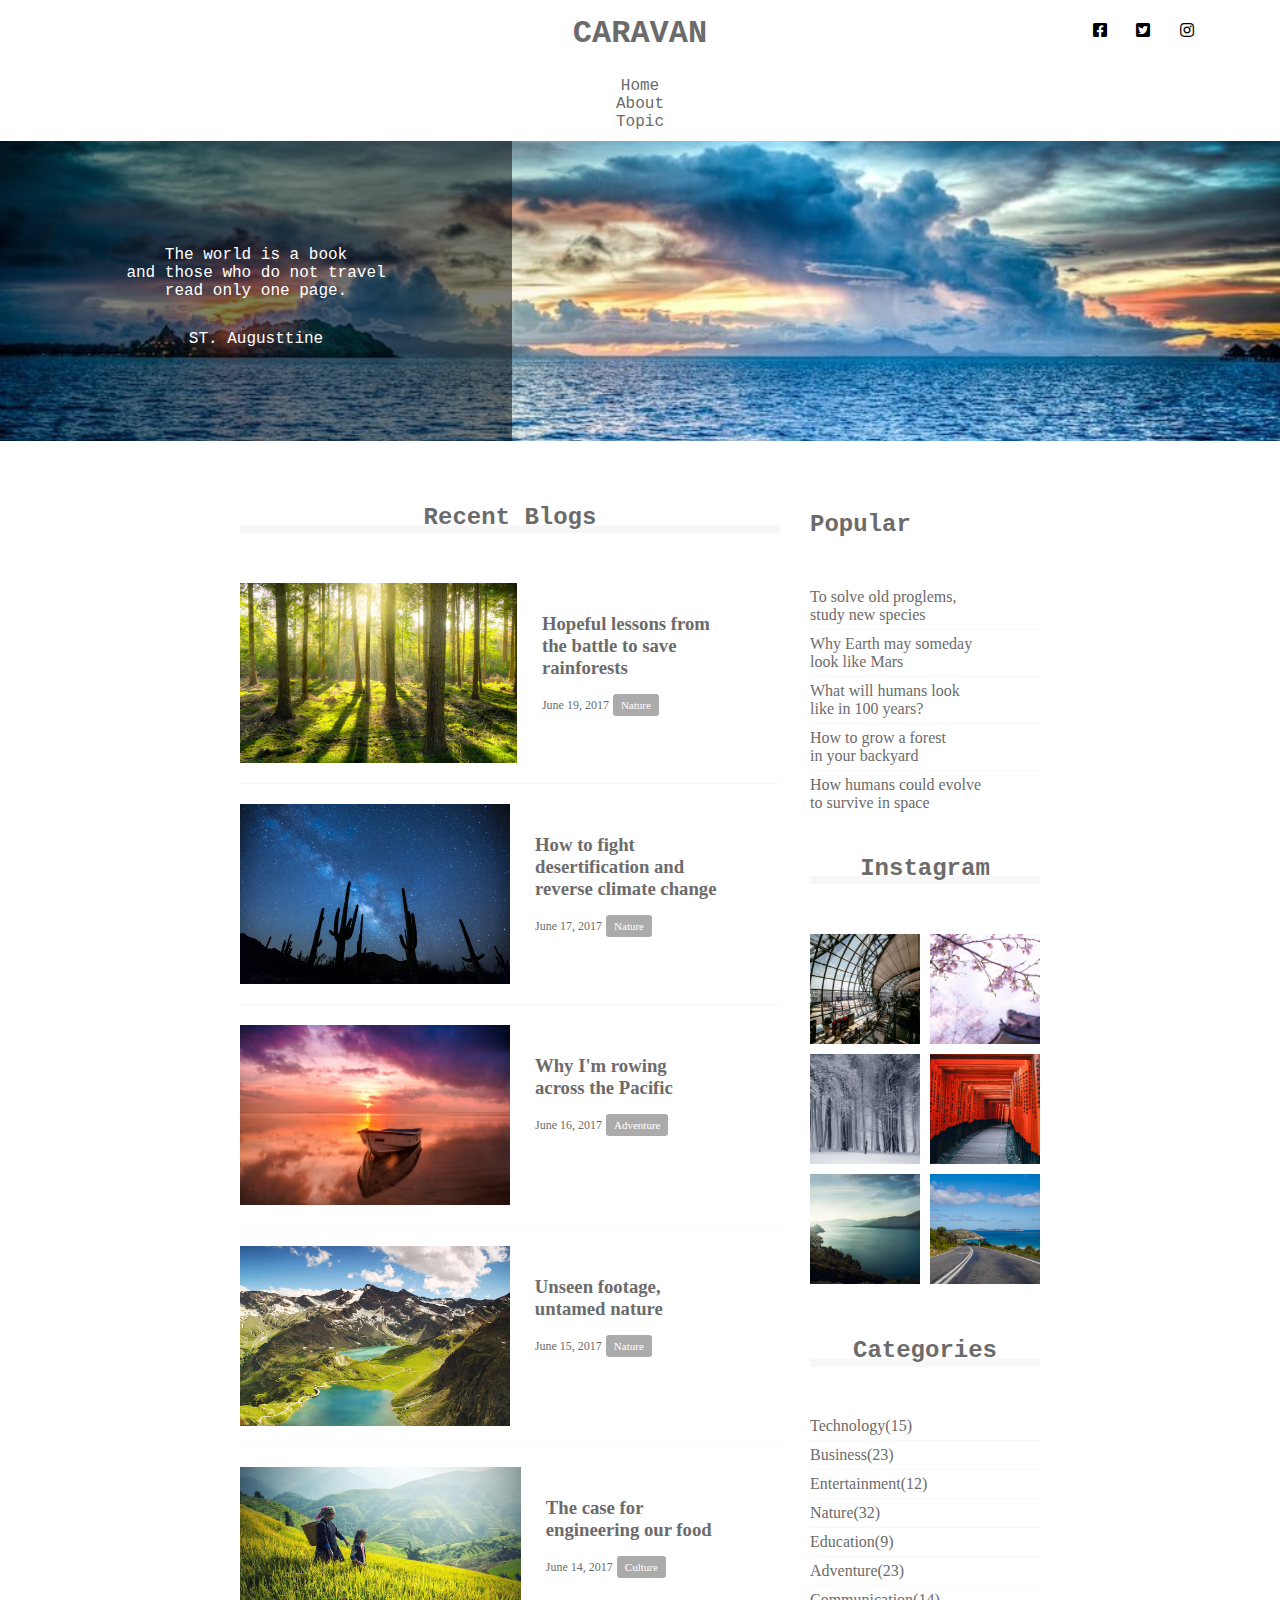
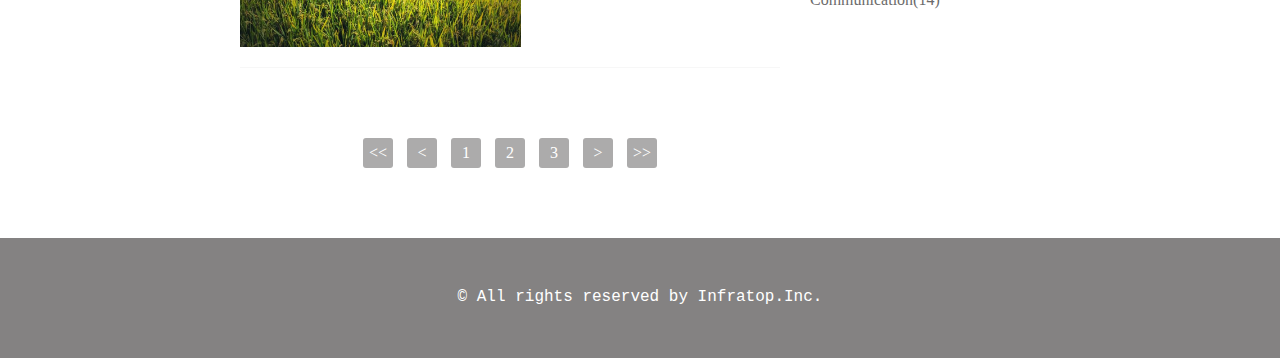
<file: caravan/index.html>
<!DOCTYPE html>
<html>
<head>
  <meta charset="UTF-8">
  <meta name="viewport" content="width=device-width,initial-scale=1.0">
  <link rel="stylesheet" href="https://use.fontawesome.com/releases/v5.0.13/css/all.css" >
<link rel="stylesheet" href="style.css">
  <!-- CSSファイルの読み込み -->
  <link rel="stylesheet" href="style.css">
  <title>CARAVAN</title>

</head>
<body>
	<!-- header-->
	<header>
	  <h1 class="headline">
	  	<a href="index.html">CARAVAN</a>
	  </h1>
	  <div class="social"></div>
	   <div class="social">
   		 <i class="fab fa-facebook-square"></i>
 	     <i class="fab fa-twitter-square"></i>
  	     <i class="fab fa-instagram"></i>
  </div>
	</header>
	<nav>
	  <ul class="nav-list">
	    <li calsss="nav-list-item">
	    	<a href="index.html">Home</a>
	    </li>
	    <li calss="nav-list-item">About</li>
	    <li calss="nav-list-item">Topic</li>
	  </ul>
	</nav>
	<!-- main-visual用のdiv -->
	<div class="main-visual">
	  <div class="main-visual-content">
	  	<!-- pタグ（と文字）を追加 -->
	  	<p class="main-visual-text">
	  		The world is a book<br>
       		and those who do not travel<br>
        	read only one page.
        </p>
        <p class="main-visual-name">
        	ST. Augusttine
        </p>
      </div>
	</div>
	<!-- main -->
	<main class="clearfix">
	  <section class="blog">
	  	<h2 class="blog-headline"> Recent Blogs</h2>
	  	<div class="blog-box">
	  	 <div class="blog-item clearfix">
	  	   <img class="blog-image" src="img/forest.jpg">
	  	   <section class="blog-text">
	  	   	<h3 class="blog-text-headline">
	  	   		<a href="single.html">
	              Hopeful lessons from<br>
    	          the battle to save<br>
        	      rainforests
        	    </a>
        	</h3>
			<p class="blog-date">June 19, 2017</p>
        	<span class="category">Nature</span>
           </section>
         </div>
		 <div class="blog-item clearfix">
	  	   <img class="blog-image" src="img/desert.jpg">
	  	   <section class="blog-text">
	  	   	<h3 class="blog-text-headline">
	  	   		<a href="single.html">
                How to fight<br>
                desertification and<br>
                reverse climate change
        	    </a>
        	</h3>
			<p class="blog-date">June 17, 2017</p>
        	<span class="category">Nature</span>
           </section>
         </div>
	  	 <div class="blog-item clearfix">
	  	   <img class="blog-image" src="img/sunset.jpg">
	  	   <section class="blog-text">
	  	   	<h3 class="blog-text-headline">
	  	   		<a href="single.html">
               Why I'm rowing<br>
               across the Pacific
        	    </a>
        	</h3>
			<p class="blog-date">June 16, 2017</p>
        	<span class="category">Adventure</span>
           </section>
         </div>
	  	 <div class="blog-item clearfix">
	  	   <img class="blog-image" src="img/italy.jpg">
	  	   <section class="blog-text">
	  	   	<h3 class="blog-text-headline">
	  	   		<a href="single.html">
               Unseen footage,<br>
               untamed nature
        	    </a>
        	</h3>
			<p class="blog-date">June 15, 2017</p>
        	<span class="category">Nature</span>
           </section>
         </div>
	  	 <div class="blog-item clearfix">
	  	   <img class="blog-image" src="img/asia.jpg">
	  	   <section class="blog-text">
	  	   	<h3 class="blog-text-headline">
	  	   		<a href="single.html">
                The case for<br>
                engineering our food
        	    </a>
        	</h3>
			<p class="blog-date">June 14, 2017</p>
        	<span class="category">Culture</span>
           </section>
         </div>
        </div>
      <div class="pagination">
      	<p><<</p>
      	<p><</p>
      	<p>1</p>
      	<p>2</p>
      	<p>3</p>
      	<p>></p>
      	<p>>></p>
      </div>
     </section>

	  <div class="sidebar">
	    <section class="popular">
	      <h2 class="sidebar-head-line">Popular</h2>
	      <div class="sidebar-contents">
	      	<p class="popular-text">To solve old proglems,<br>study new species</p>
	      	<p class="popular-text">Why Earth may someday<br>look like Mars</p>
	      	<p class="popular-text">What will humans look<br>like in 100 years?</p>
	      	<p class="popular-text">How to grow a forest<br>in your backyard</p>
	        <p class="popular-text">How humans could evolve<br>to survive in space</p>
	    </div>
	  </section>
	    <section class="instagram">
	    	<h2 class="instagram-headline">Instagram</h2>
	    	<div class="sidebar-contents clearfix">
	    		<div class="instagram-box"></div>
	    		<div class="instagram-box"></div>
	    		<div class="instagram-box"></div>
	    		<div class="instagram-box"></div>
	    		<div class="instagram-box"></div>
	    		<div class="instagram-box"></div>
	    	</div>
	    </section>
	    <section class="categories">
	    	<h2 class="categories-headline">Categories</h2>
	    	<div class="sidebar-contents">
	    		<p class="categories-text">Technology(15)</p>
	    		<p class="categories-text">Business(23)</p>
	    		<p class="categories-text">Entertainment(12)</p>
	    		<p class="categories-text">Nature(32)</p>
	    		<p class="categories-text">Education(9)</p>
	    		<p class="categories-text">Adventure(23)</p>
	    		<p class="categories-text">Communication(14)</p>
	    	</div>
	    </section>
	   </div>
  	</main>
  	<!-- footer -->
  	<footer>
  	  <p class="footer-text">© All rights reserved by Infratop.Inc.</p>
  	</footer>
</body>
</html>
</file>
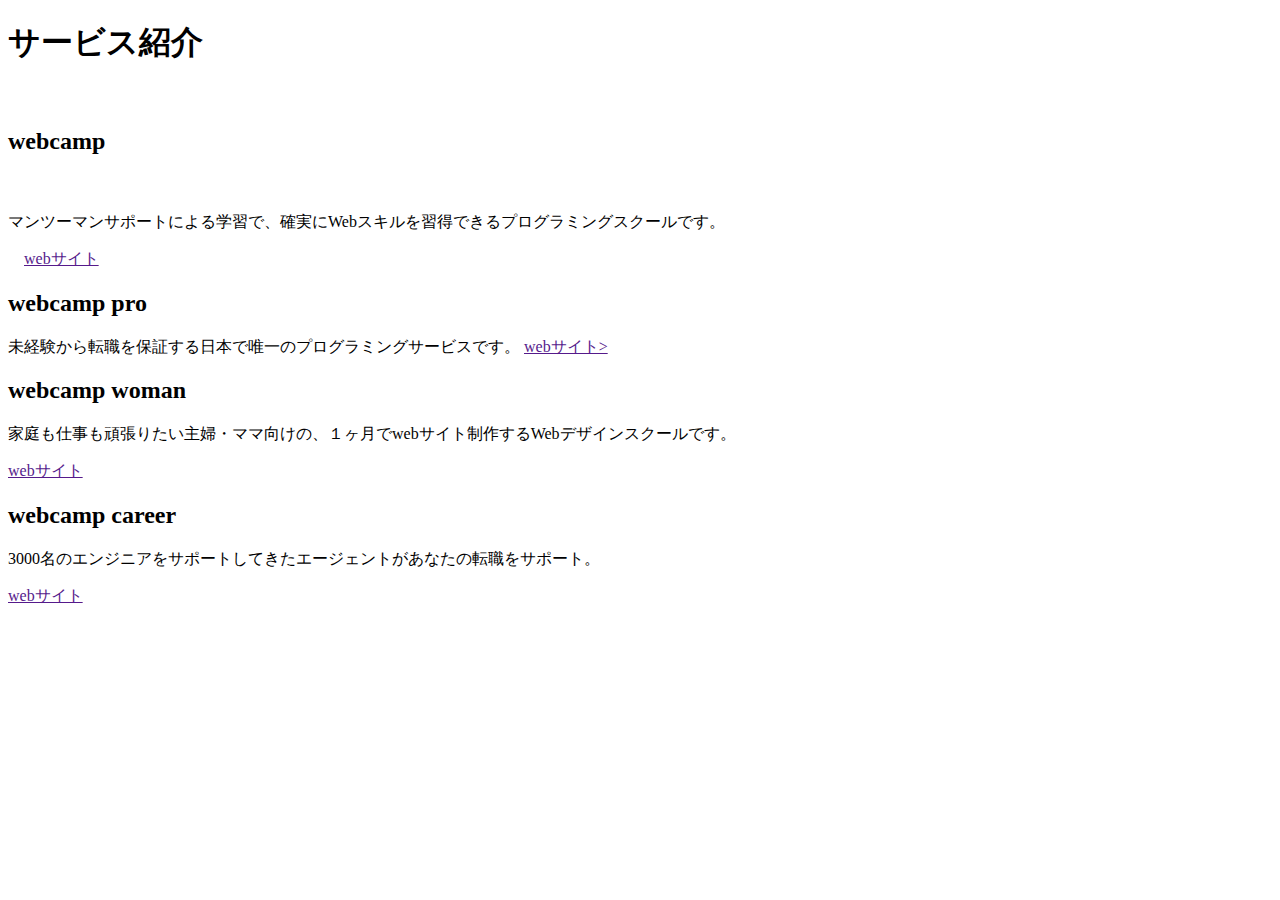
<file: caravan/2html.html>
<!DOCTYPE HTML>
<html>
 <head>
 	<meta charset="UTF-8">
 	<link rel="stylesheet" href="2css.css">
</head>
<body>
	
	<h1>サービス紹介</h1>

	　<h2>webcamp</h2>
	　<p>マンツーマンサポートによる学習で、確実にWebスキルを習得できるプログラミングスクールです。</p>
	　<a href="">webサイト</a>

	  <h2>webcamp pro</h2>
	  <p>未経験から転職を保証する日本で唯一のプログラミングサービスです。
	  <a href="">webサイト></a>

	  <h2>webcamp woman</h2>
	  <p>家庭も仕事も頑張りたい主婦・ママ向けの、１ヶ月でwebサイト制作するWebデザインスクールです。</p>
	  <a href="">webサイト</a>

	  <h2>webcamp career</h2>
	  <p>3000名のエンジニアをサポートしてきたエージェントがあなたの転職をサポート。</p>
	  <a href="">webサイト</a>
</body>
</html>
</file>
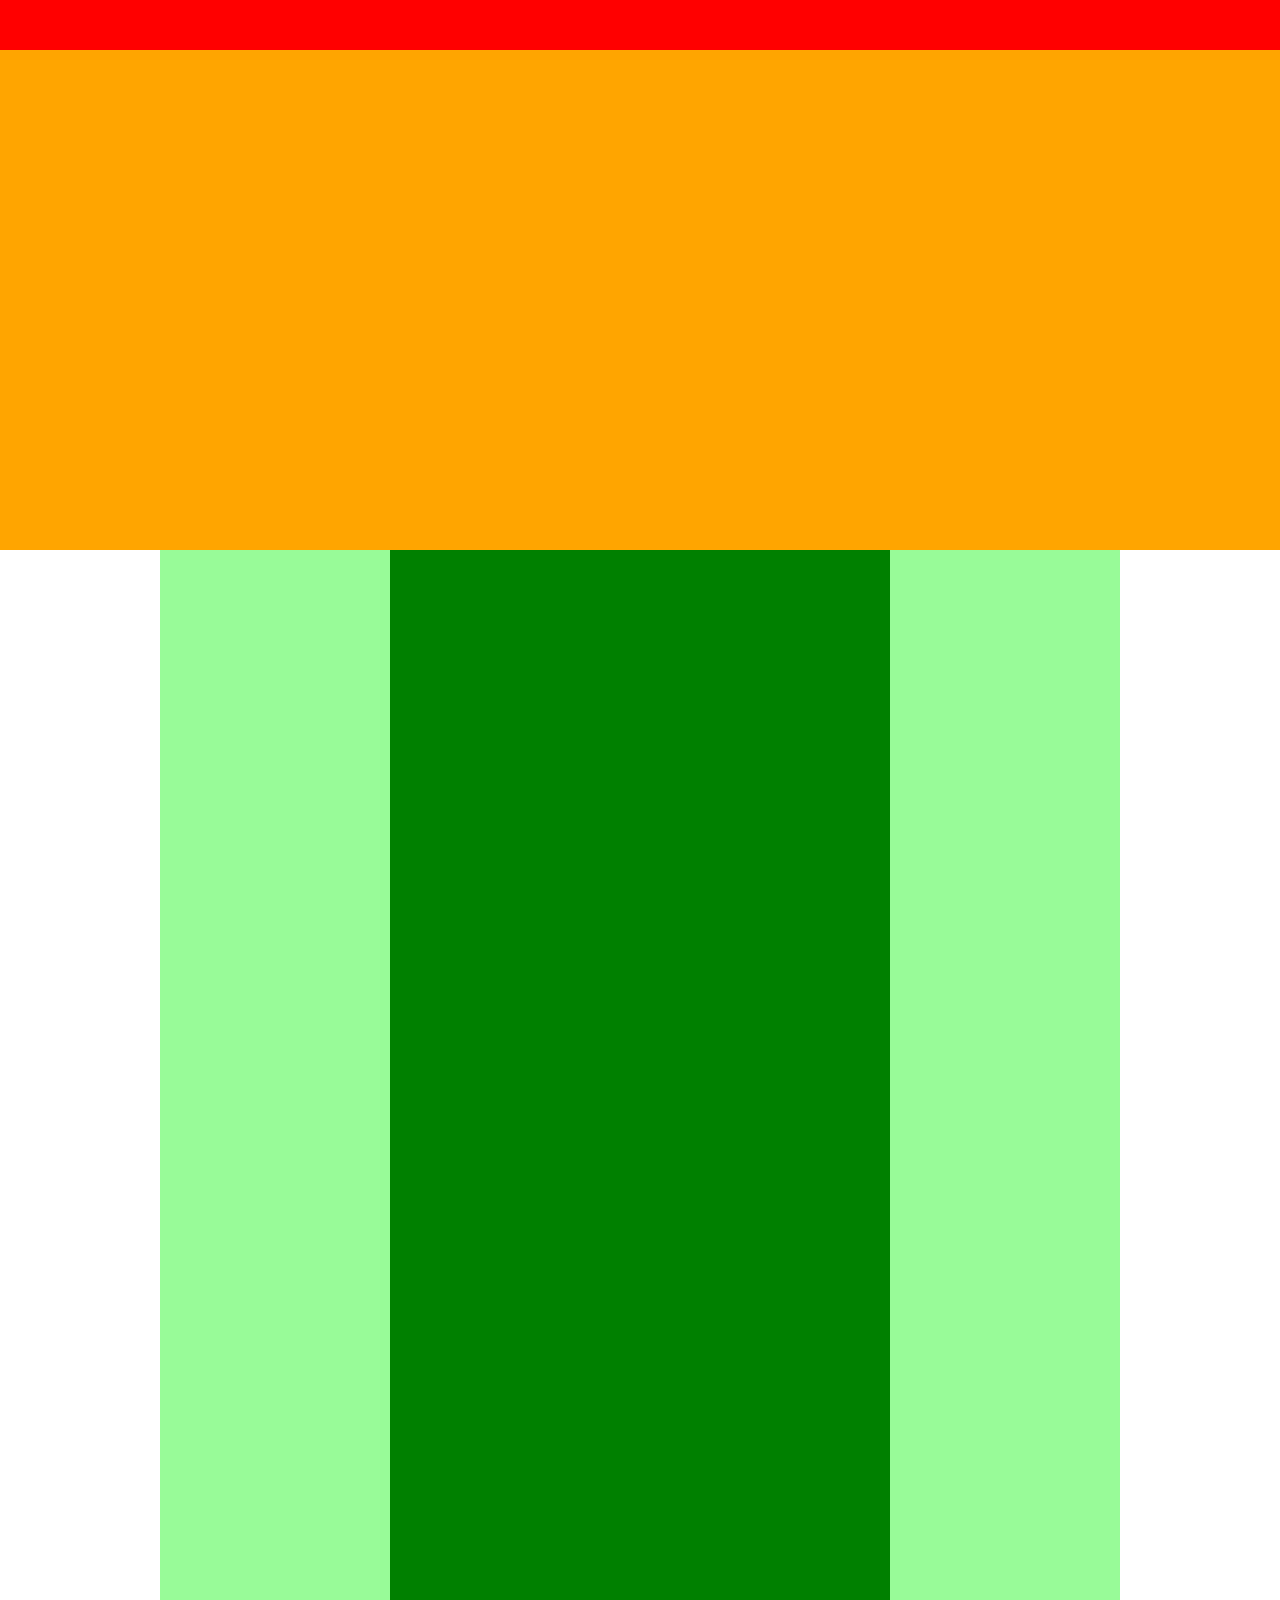
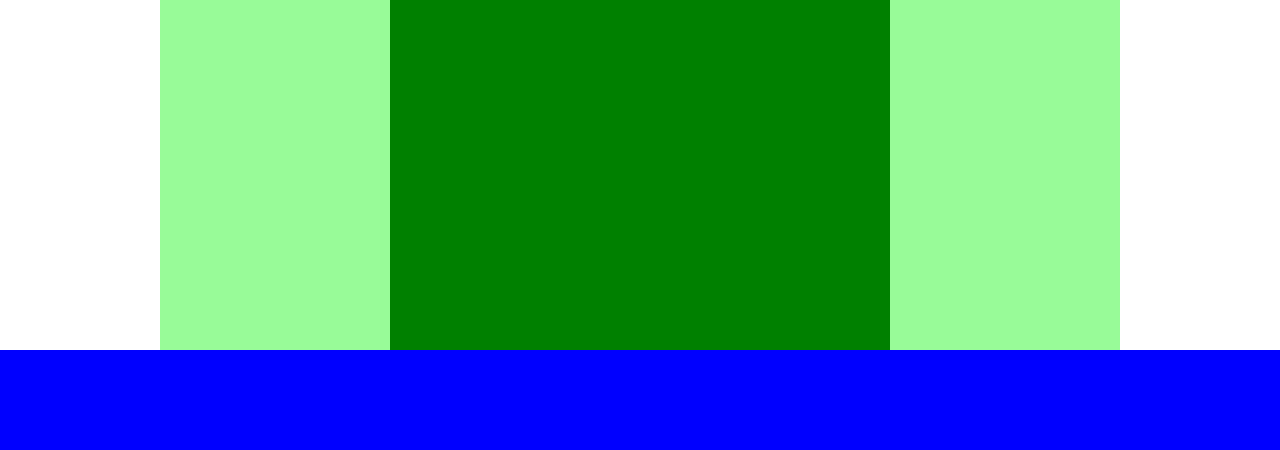
<file: caravan/html3kadai.html>
<!DOCTYPE HTML>
<html lang="ja">
<html>
<head>
	<meta carset="UTF-8" />
	<link rel="stylesheet" href="html3kadai.css">
</head>

 <body>
	<div class="header"></div>

	<div class="main-visual"></div>

	<div class="main">
		<div class="main2"></div>
	</div>
    <div class="footer"></div>

 </body>
</html>
</file>
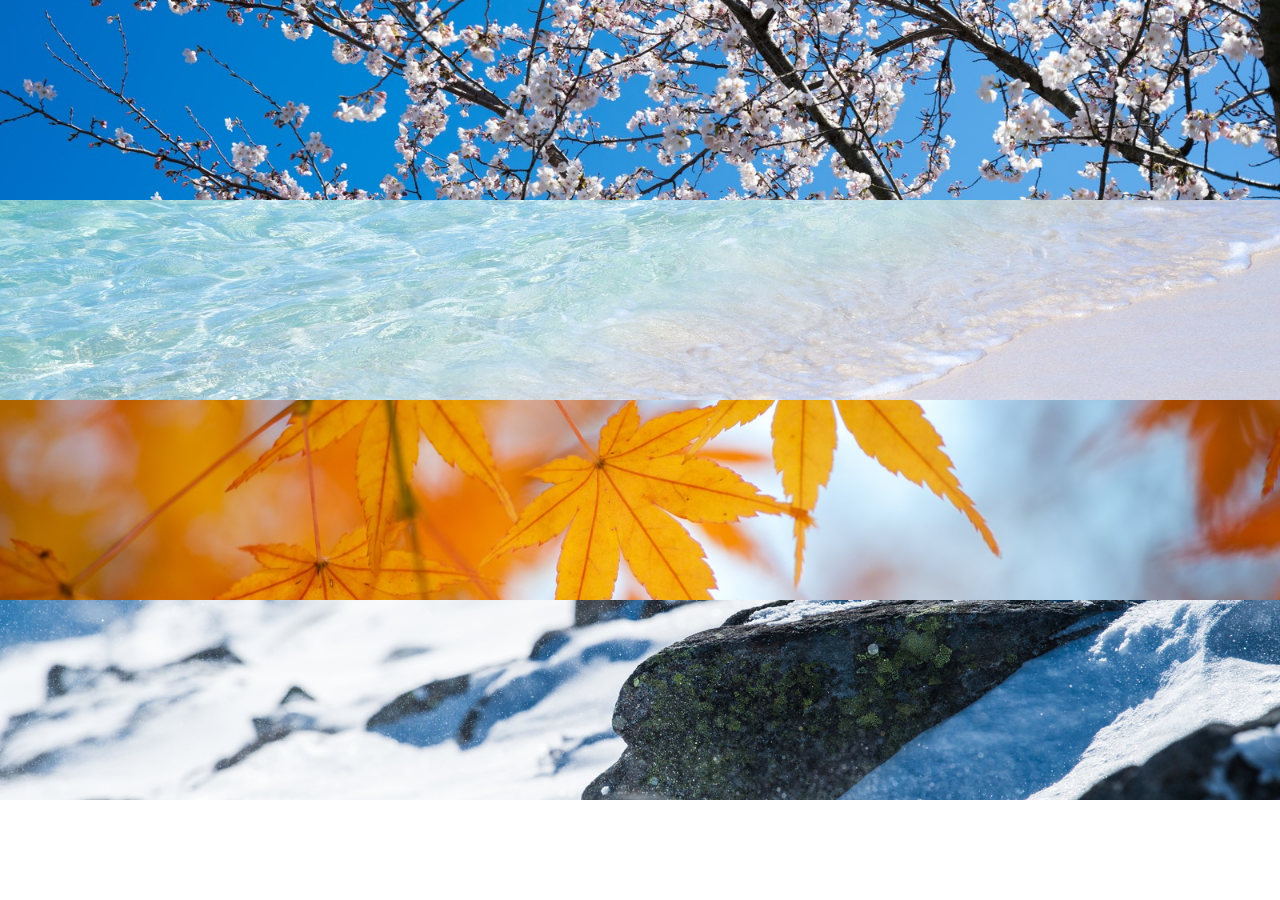
<file: caravan/html5kadai.html>
<!DOCTYPE html>
<html>
<head>
  <meta charset="UTF-8">
  <link rel="stylesheet" href="html5kadai.css">
  <title>5章演習</title>
</head>

<body>
	<div  class="box1"></div>
	<div  class="box2"></div>
	<div  class="box3"></div>
	<div  class="box4"></div>
</body>
</html>
</file>
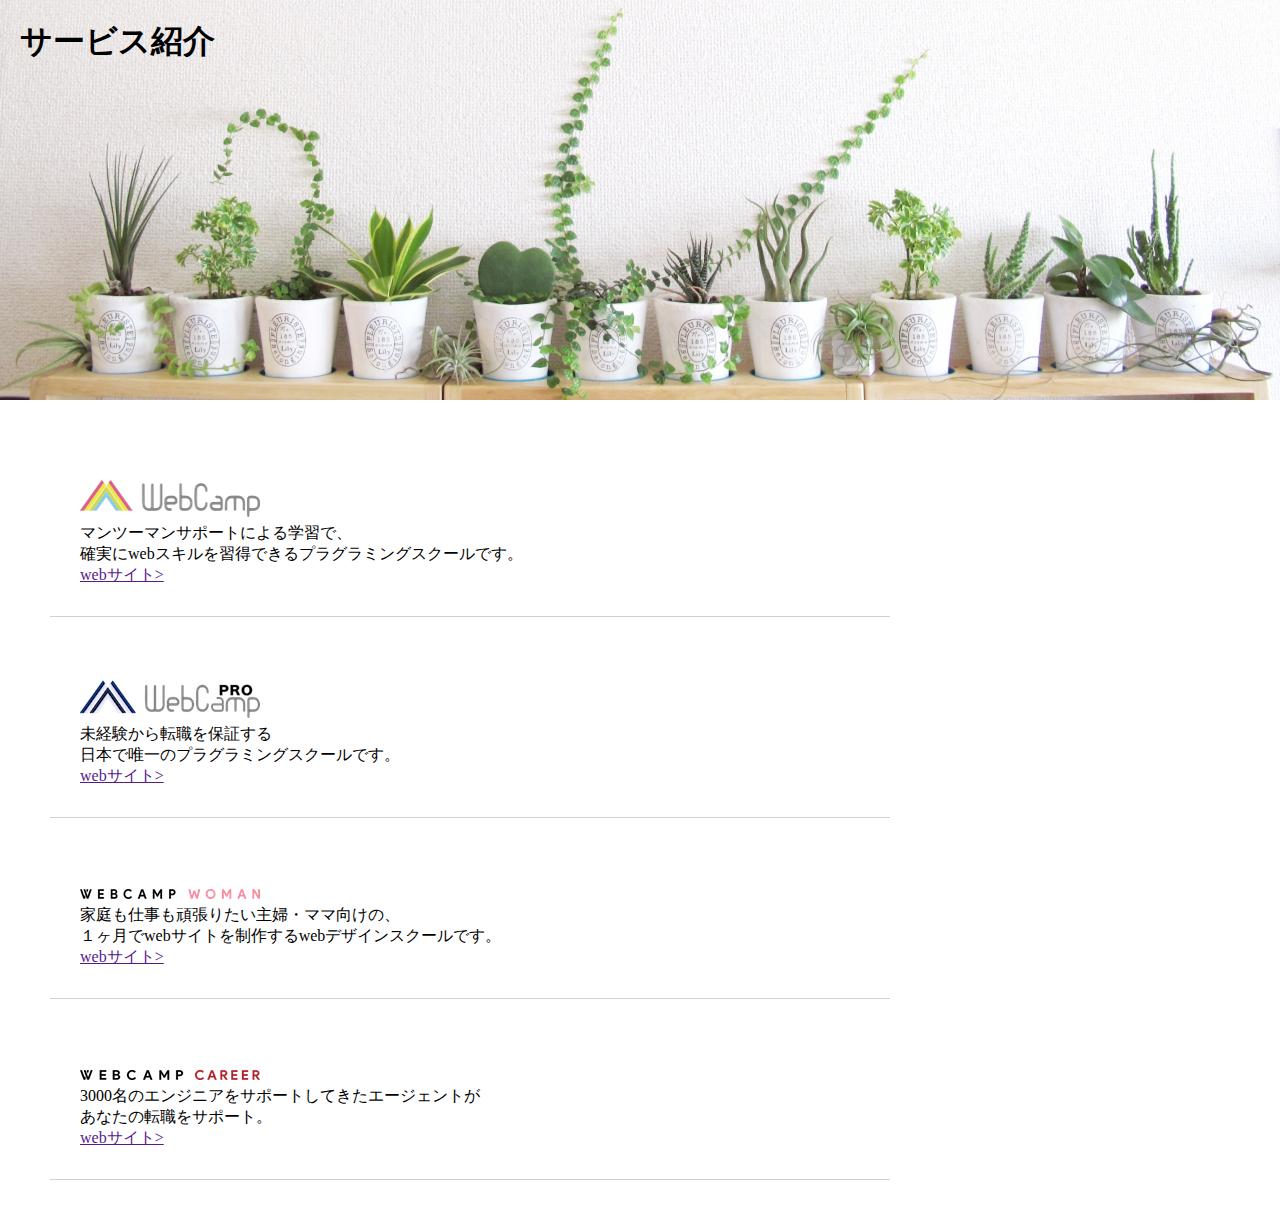
<file: caravan/html6kadai.html>
<!DOCTYPE html>
<html>
<head>
  <meta charset="UTF-8">
  <link rel="stylesheet" href="html6kadai.css">
  <title>6章演習</title>
</head>
<body>
	<section class="main-visual">
		<h1 class="headline">サービス紹介</h1>
	</section>
	<main>
		<section class="service1">
		<h2><img src="img6/wc-logo.png"alt="ロゴ"></h2>
		<p>マンツーマンサポートによる学習で、<br>
		確実にwebスキルを習得できるプラグラミングスクールです。</p>
		<a href="">webサイト></a>
		</section>

		<section class="service2">
		<h2><img src="img6/wcp-logo.png"alt="ロゴ"></h2>
		<p>未経験から転職を保証する<br>
		日本で唯一のプラグラミングスクールです。</p>
		<a href="">webサイト></a>
		</section>

		<section class="service3">
		<h2><img src="img6/wcw-logo.png"alt="ロゴ"></h2>
		<p>家庭も仕事も頑張りたい主婦・ママ向けの、<br>
		１ヶ月でwebサイトを制作するwebデザインスクールです。</p>
		<a href="">webサイト></a>
		</section>

		<section class="service4">
		<h2><img src="img6/wcc-logo.png"alt="ロゴ"></h2>
		<p>3000名のエンジニアをサポートしてきたエージェントが<br>
		あなたの転職をサポート。</p>
		<a href="">webサイト></a>
		</section>


	</main>
</body>
</html>
</file>
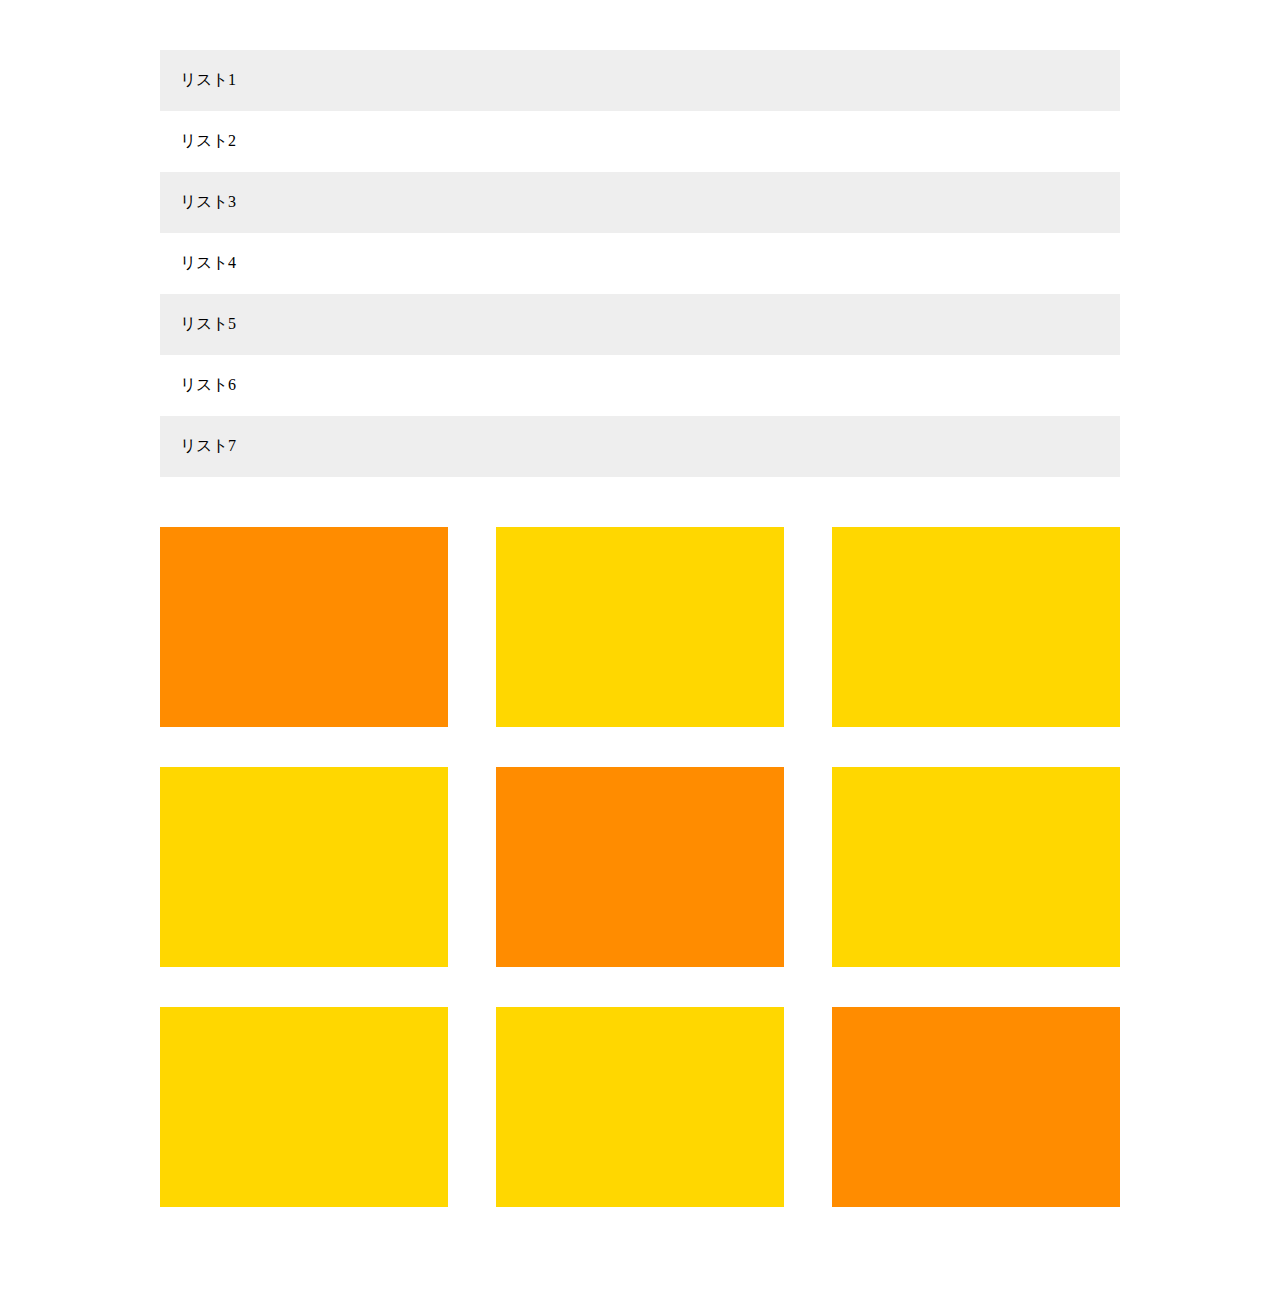
<file: caravan/html7kadai.html>
<!DOCTYPE html>
<html lang="ja">
<head>
  <meta charset="utf8">
  <title>7章演習</title>
  <link rel="stylesheet" href="html7kadai.css" >
</head>
<body>
	<main>
		<ul class="list">
			<li class="list-item">リスト1</li>
			<li class="list-item">リスト2</li>
			<li class="list-item">リスト3</li>
			<li class="list-item">リスト4</li>
			<li class="list-item">リスト5</li>
			<li class="list-item">リスト6</li>
			<li class="list-item">リスト7</li>
		</ul>

	  <div class="clearfix">
		<div class="box"></div>
		<div class="box"></div>
		<div class="box"></div>
		<div class="box"></div>
		<div class="box"></div>
		<div class="box"></div>
		<div class="box"></div>
		<div class="box"></div>
		<div class="box"></div>
	  </div>
	</main>
</body>
</html>
</file>
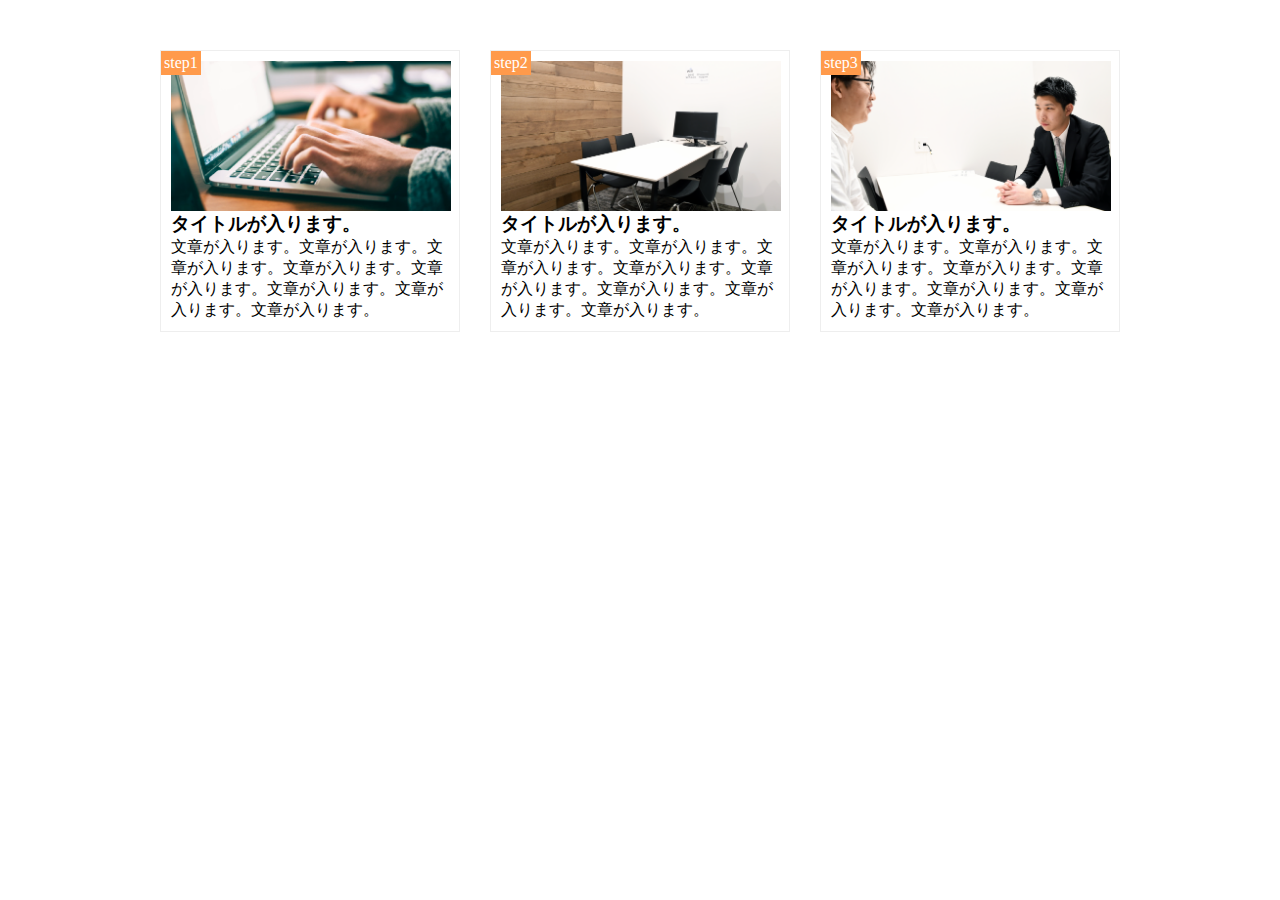
<file: caravan/html8kadai.html>
<!DOCTYPE html>
<html lang="ja">
<head>
  <meta charset="utf8">
  <meta name="viewport" content="width=device-width,initial-scale=1.0">
  <title>8章演習</title>
    <link rel="stylesheet" href="https://use.fontawesome.com/releases/v5.0.13/css/all.css" >
  <link rel="stylesheet" href="html8kadai.css" >
</head>
<body>
	<main class="clearfix">
		<div class="step-box clearfix">
			<div class="step-img1"></div>
			<span class="step-num">step1</span>
			<h3>タイトルが入ります。</h3>
			<p>文章が入ります。文章が入ります。文章が入ります。文章が入ります。文章が入ります。文章が入ります。文章が入ります。文章が入ります。</p>
		</div>

		<div class="step-box clearfix">
			<div class="step-img2"></div>
			<span class="step-num">step2</span>
			<h3>タイトルが入ります。</h3>
			<p>文章が入ります。文章が入ります。文章が入ります。文章が入ります。文章が入ります。文章が入ります。文章が入ります。文章が入ります。</p>
		</div>

		<div class="step-box clearfix">
			<div class="step-img3"></div>
			<span class="step-num">step3</span>
			<h3>タイトルが入ります。</h3>
			<p>文章が入ります。文章が入ります。文章が入ります。文章が入ります。文章が入ります。文章が入ります。文章が入ります。文章が入ります。</p>
		</div>

	</main>
</body>
</html>
</file>
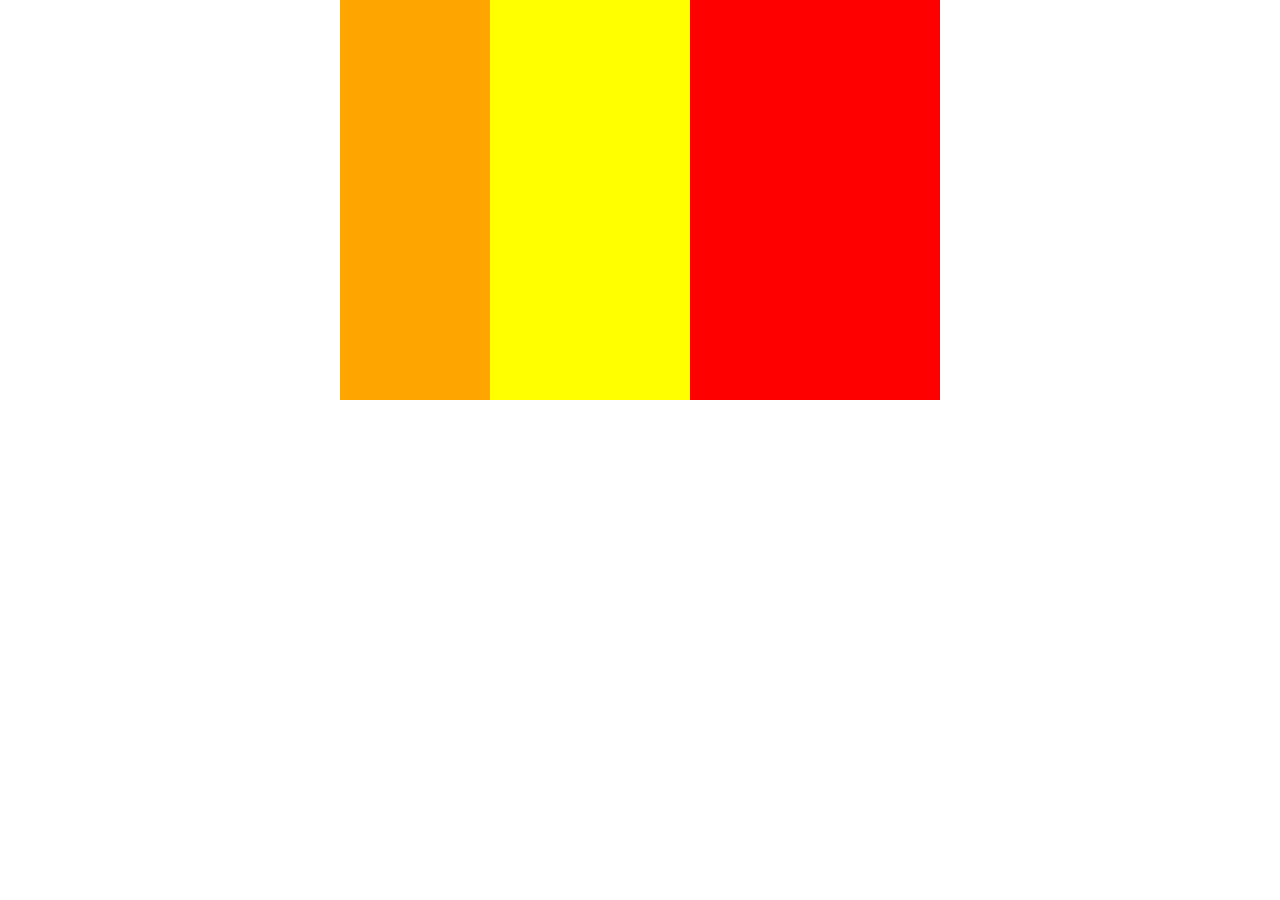
<file: caravan/test3.html>
<!DOCTYPE html>
<html>
<head>
  <meta charset="UTF-8">
  <title></title>
  <link rel="stylesheet" href="test3.css">
</head>
<body>
	<div class="boxes clearfix">
	<div class="box1"></div>
	<div class="box2"></div>
	</div>
</body>
</html>
</file>
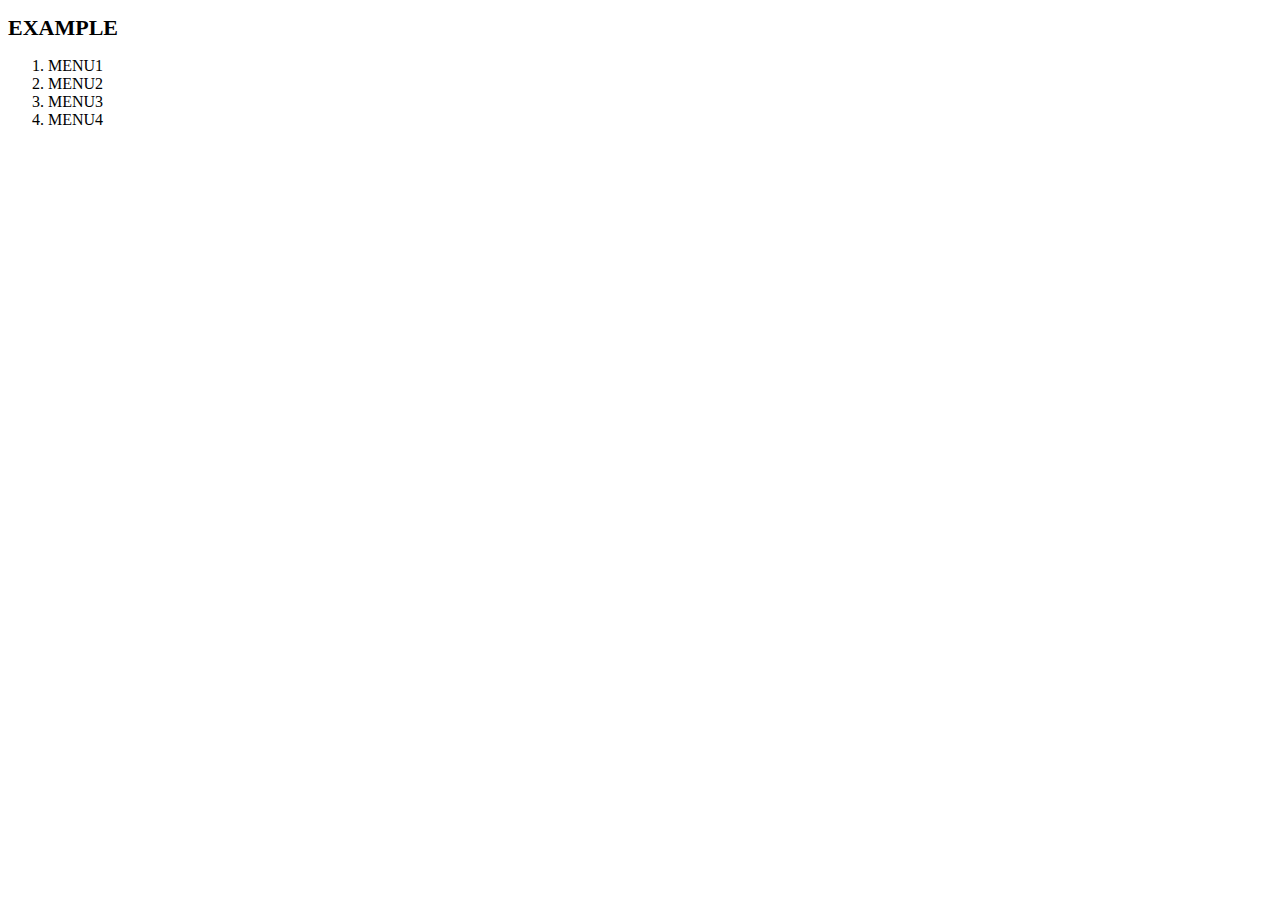
<file: caravan/test4.html>
<!DOCTYPE html>
<html>
<head>
  <meta charset="UTF-8">
  <title>EXAMPLE</title>
  <link rel="stylesheet" href="test4.css">
</head>
<body>
	<header>
		<h1 class="headline">EXAMPLE</h1>
		 <nav class="nav">
     		  <ol class="list">
				  <li class="list-item">MENU1</li>
		 		  <li class="list-item">MENU2</li>
				  <li class="list-item">MENU3</li>
				  <li class="list-item">MENU4</li>
			  </ol>
		 </nav>
	</header>
</body>
</html>
</file>
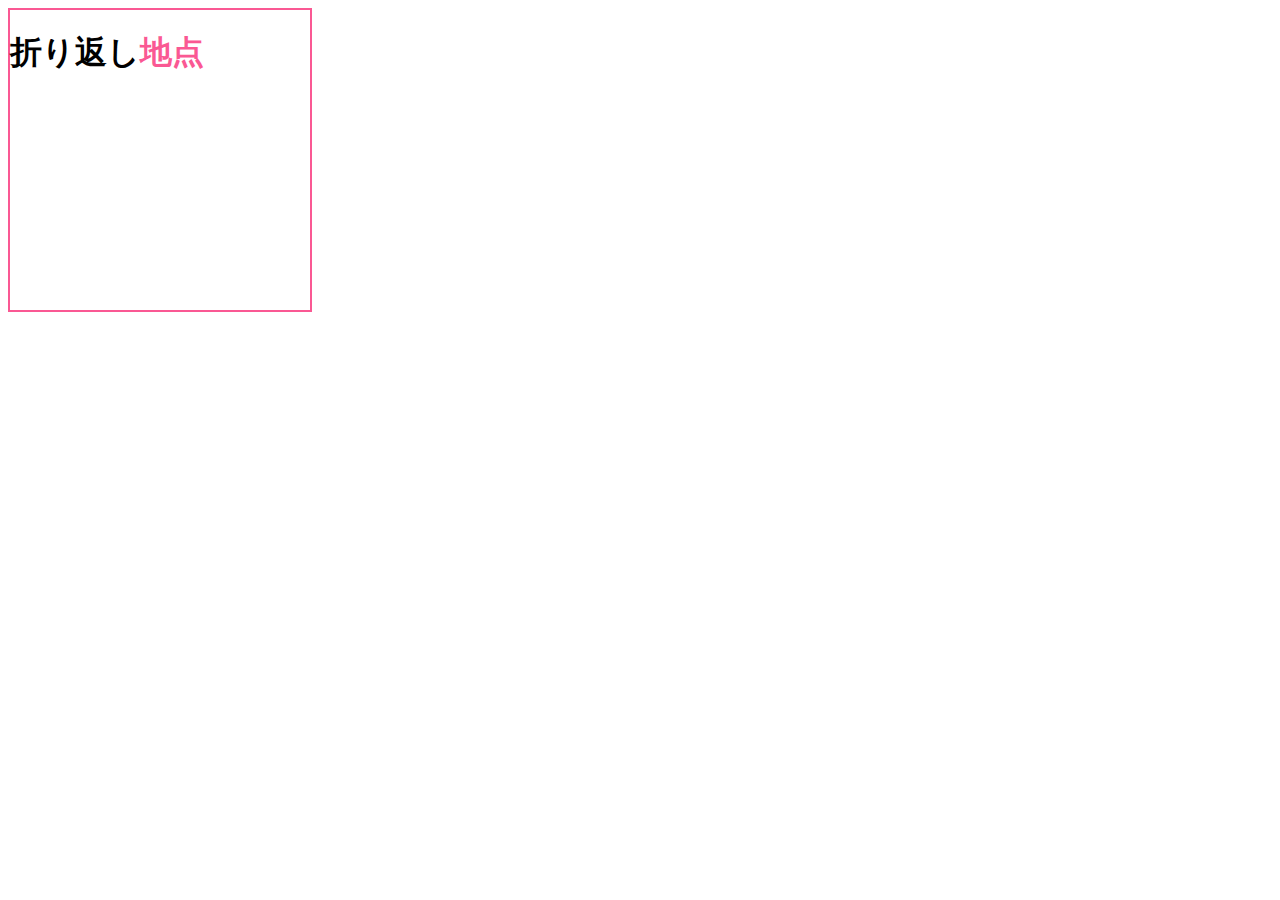
<file: caravan/test6.html>
<!DOCTYPE html>
<html>
<head>
  <meta charset="UTF-8">
  <link rel="stylesheet" href="test6.css">
  <title>5章演習</title>
</head>
<body>
	<section>
		<h1>折り返し<span>地点</span></h1>
	</section>
</body>
</html>
</file>
<file: caravan/style.css>
/* ブラウザがそれぞれ持っているCSSをリセットするため */
* {
  margin: 0;
  padding: 0;
  box-sizing: border-box;
  color: #6c6b6b;
}
a{
	text-decoration: none;
}
/* clearfixを追加 */
.clearfix::after {
  content: "";
  display: block;
  clear: both;
}
header, nav, h2, .main-visual, footer{
	font-family: chalkduster, "Bradley Hand", Courier, "Sagoe Print", sans-serif;
}

header{
	position: relative; /*#socialの絶対位置指定の基準位置を変更する*/
	width: 90%;
	padding: 15px 0;
	margin: 0 auto;
	text-align: center;
}
/* headerタグ内のheadlineクラスにのみ反映される */
header .headline{
	font-size:32px;
}
.social{
	position: absolute;/* headerの左上を基準に位置を指定する。*/
	top: 22px;/* .headerの左上から22px下に移動*/
	right: 22px; /* .headerの右上から22px左に移動 */
}
.social i{
	display: inline-block;
	margin-left: 20px;
}
.nav-list{
	text-align: center;
	padding: 10px 0;
	margin: 0 auto;
}
.nav-list-item{
	list-style: none;
	display: inline-block;
	margin: 0 20px;
}
.main-visual{
	width: 100%; /* 横幅 */
	height: 300px; /* 高さ300px */
	background-image: url(img/mv.jpg);
	background-size: cover; /*縦横比を維持したまま背景の表示領域を覆うように表示 */
	background-position: center; /* 背景画像を中央に配置 */
}
.main-visual-content{
	width: 40%; /* 横幅 */
	height: 300px; /* 高さ */
	background-color: rgba(0,0,0,0.5); /* 背景色を半透明の黒にする */
	text-align: center; /*文字を真ん中に寄せる */
	padding: 105px; /* 上側の内側の余白で垂直方向の位置を調整 */
}

.main-visual-text{
	color: #fff; /* 文字色を白に変更 */
}

.main-visual-name{
	margin-top: 30px; /* 上側の外側の余白 */
	color: #fff; /* 文字色を白に変更 */
}

main{
	width: 800px; /* 横幅 */
	/* heightが書いてある行を消す */
	margin: 0 auto; /* 箱の中央寄せ */
	padding: 70px 0; /*上下に70px、左右に0pxの枠の内側の余白 */
}

.blog{
	width: 540px;
	float: left; /* 要素を左揃えで並べる */
	margin-right: 30px; /* 箱の右側の余白 */
}

.blog-headline{
	border-bottom: 8px solid #f7f7f7;
	text-align: center;
	line-height: 0.6;
}
.blog-box{
	padding-top: 50px;
}
.blog-item{
	padding-bottom: 20px;
	margin-bottom: 20px;
	border-bottom: 1px solid #f7f7f7;
}
.blog-image{
	height: 180px;
	float: left;
}
.blog-text-headline{
	padding-bottom: 15px
}

.blog-text{
	float: left;
	padding: 30px 0 0 25px;
}

.blog-date{
	font-size: 12px;
	display: inline-block;
}


.category{
	display: inline-block;
	padding: 5px 8px;
	background-color: #acabab;
	border-radius: 3px;
	color: #fff;
	font-size: 11px;
}
.sidebar{
	width: 230px;
	float: left; /*要素を左揃えで並べる */
}
.sidebar-headline, .instagram-headline, .categories-headline{
	border-bottom: 8px solid #f7f7f7;
	text-align: center;
	line-height: 0.6;
}
.sidebar-contents{
	padding :50px 0;
}
.popular-text, .categories-text{
	padding-bottom: 5px;
	border-bottom: 1px solid #f7f7f7;
	margin-bottom: 5px;
}
.popular-text:last-child, .categories-text:last-child{
	margin: 0;
	padding: 0;
	border: none;
}
.instagram-box{
	float: left;
	width: 110px;
	padding-top: 110px;
	background-size: cover;
	background-position: center;
}

.instagram-box:nth-child(odd){
	margin:0 10px 10px 0;
}
.instagram-box:nth-child(1){
	background-image: url(img/airport.jpg);
}
.instagram-box:nth-child(2){
	background-image: url(img/japan.jpg);
}
.instagram-box:nth-child(3){
	background-image: url(img/snow.jpg);
}
.instagram-box:nth-child(4){
	background-image: url(img/japan2.jpg);
}
.instagram-box:nth-child(5){
	background-image: url(img/lake.jpg);
}
.instagram-box:nth-child(6){
	background-image: url(img/road.jpg);
}
.pagination{
	text-align: center;
	padding-top: 50px;

}
.pagination p {
	width: 30px;
	height: 30px;
	display: inline-block;
	margin:0 5px;
	color:#fff;
	background-color: #acabab;
	border-radius: 3px;
	line-height:30px;
}
footer{
	width: 100%; /* 横幅 */
	height: 120px; /* 高さ */
	text-align: center;
	padding: 50px 0;
	background-color: #848282;
}
.footer-text{
	color: #fff;
}


/*全ての画面で適用される設定*/
.social i{
	color:black;
}

@media screen and (max-width:425px) {
  header {
    width: 100%;
  }
  .nav-list {
    width: 100%;
  }
  .nav-list-item {
    width: 100%;
    margin: 0 0 10px 0;
  }
  .social {
    display: none;
  }
  .main-visual-content {
    width: 100%;
}
  main {
    width: 100%;
  }
  .blog {
    width: 100%;
    margin: 0;
  }
  .blog-box {
    padding-left: 2%;
    padding-right: 2%;
  }
  .blog-image {
    width: 49%;
  }
  .blog-text {
    width: 49%;
    padding-top: 5px;
  }
  .sidebar {
    width: 100%;
    padding-left: 3%;
    padding-right: 3%;
  }
  .instagram-box {
    width: 48%;
    padding-top: 48%;
  }
  .instagram-box:nth-child(odd) {
    margin-right: 4%;
  }
  .pagination { 
   margin-bottom: 50px;
  }}
</file>
<file: caravan/2css.css>
h1{
　color: orange;
}
</file>
<file: caravan/html3kadai.css>
*{
	margin: 0;
	padding: 0;
	box-sizing:  border-box;
}
.header{
	width: 100%;
	height: 50px;
	background-color: red;
}
.main-visual{
	width: 100%;
	height: 500px;
	background-color: orange;
}
.main{
	width: 960px;
	height: 1400px;
	background-color: palegreen;
	margin: 0 auto;
}
.main2{
	width: 500px;
	height: 1400px;
	background-color: green;
	margin: 0 auto;
}
.footer{
	width: 100%;
	height: 100px;
	background-color: blue;
}
</file>
<file: caravan/html5kadai.css>
* {
  margin: 0;
  padding: 0;
  box-sizing: border-box;
}
.box1{
	background-size: cover;
	background-position: center;
	height: 200px;
	background-image: url(img/box1.jpg);
}
.box2{
	background-size: cover;
	background-position: center;
	height: 200px;
	background-image: url(img/box2.jpg);
}
.box3{
	background-size: cover;
	background-position: center;
	height: 200px;
	background-image: url(img/box3.jpg);
}
.box4{
	background-size: cover;
	background-position: center;
	height: 200px;
	background-image: url(img/box4.jpg);
}
</file>
<file: caravan/html6kadai.css>
* {
  margin: 0;
  padding: 0;
  box-sizing: border-box;
}

.main-visual{
	width: 100%;
	height: 400px;
	background-image: url(img6/mv.jpg);
	background-size: cover;
	background-position: bottom;
}
.headline{
	padding: 20px;
}
main{
	width: 840px;
	margin: 50px;
}
.service1{
	margin-bottom: 30px;
	border-bottom: 1px solid #d1d1d1;
	padding: 30px;
}

.service2{
	margin-bottom: 30px;
	border-bottom: 1px solid #d1d1d1;
	padding: 30px;
}

.service3{
	margin-bottom: 30px;
	border-bottom: 1px solid #d1d1d1;
	padding: 30px;
}

.service4{
	margin-bottom: 30px;
	border-bottom: 1px solid #d1d1d1;
	padding: 30px;
}
</file>
<file: caravan/html7kadai.css>
* {
  margin: 0;
  padding: 0;
  box-sizing: border-box;
}

.clearfix::after {
  content: "";
  display: block;
  clear: both;
}
main{
	width: 960px;
	margin:50px auto;
}
.list{
	margin-bottom: 50px;
}

.list-item{
	padding: 20px;
	list-style: none;
}

.list-item:nth-child(odd){
	background-color: #eee;
}

.box{
	background-color: #ffd700;
	width: 30%;
	height: 200px;
	margin-bottom: 40px;
	margin-right: 5%;
	float: left;
}

.box:first-child,
.box:last-child,
.box:nth-child(5){
	background-color: #ff8c00;
}

.box:nth-child(3n){
	margin-right: 0;
}
</file>
<file: caravan/html8kadai.css>
* {
  margin: 0;
  padding: 0;
  box-sizing: border-box;
}

.clearfix::after {
  content: "";
  display: block;
  clear: both;
}
main{
	width: 960px;
	margin:50px auto;

}

.step-box{
	float:left;
	width: 300px;
	margin-right: 30px;
	padding: 10px;
	position: relative;
	border: 1px solid #eee ;
}

.step-box:last-child{
	margin-right: 0;
}

.step-img1{
	background-image: url(img8/flow01.png);
	width: 280px;
	height: 150px;
	background-size: cover;
	background-position: bottom;
}

.step-img2{
	background-image: url(img8/flow02.png);
	width: 280px;
	height: 150px;
	background-size: cover;
	background-position: bottom;
}

.step-img3{
	background-image: url(img8/flow03.png);
	width: 280px;
	height: 150px;
	background-size: cover;
	background-position: bottom;
}

.step-num{
	position: absolute;
	background-color: #FF9A4B;
	color: #fff;
	padding: 3px;
	top:0;
	left:0;
}

.title{
	margin:15px 0 5px;
}

@media screen and (max-width:768px) {

main{
	width: 90%;
	margin:50px auto;
}
    .step-box{
      float:none;
      margin:10px auto;
    }

    .step-box:last-child{
	margin-bottom: 50px;
	margin-right: auto;
    }
    .step-box:first-child{
    margin-top: 50px;
    }


}
</file>
<file: caravan/test3.css>
/* ブラウザがそれぞれ持っているCSSをリセットするため */
.clearfix::after {
	content: "";
	display: block;
	clear: both;
}
* {
  margin: 0;
  padding: 0;
  box-sizing: border-box;
}
.boxes{
	width: 600px;
	background-color: yellow;
	margin:0 auto;
}
.box1{
	width:150px;
	height:400px;
	background-color: orange;
	float:left;
}
.box2{
	width: 250px;
	height:400px;
	background-color: red;
	float:right;
}
</file>
<file: caravan/test4.css>
.header{
	width: 10%;
}

.headline{
	font-size: 22px;
}
.nav{
	text-align: left;
}
</file>
<file: caravan/test6.css>
section{
	width: 300px;
	height: 300px;
	border: 2px solid #fa5893;
}
span{
	color:#fa5893;
}
</file>
